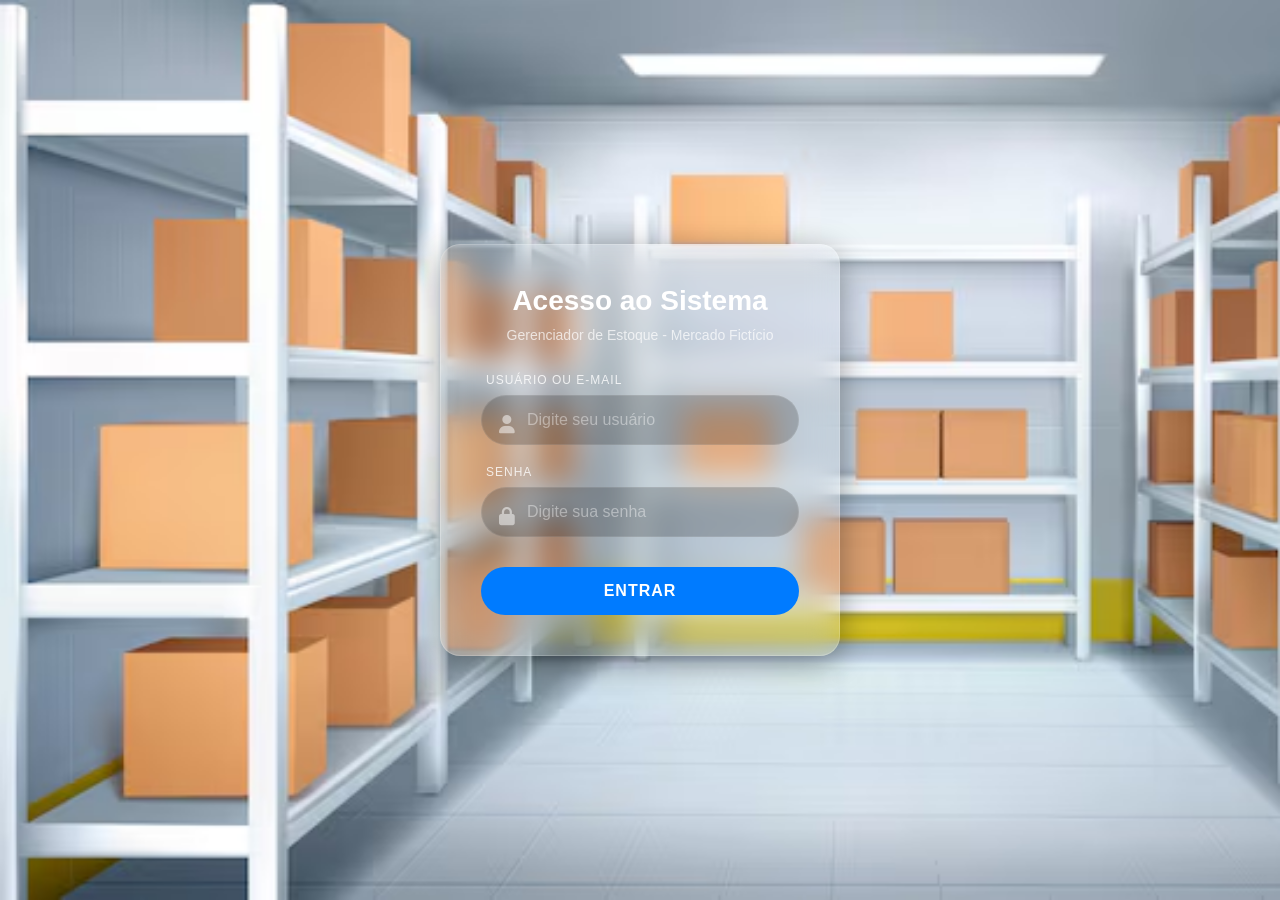
<file: PIM_III_Estoque/Front-End-Web/index.html>
<!doctype html>
<html lang="pt-BR">
  <head>
    <meta charset="UTF-8" />
    <meta name="viewport" content="width=device-width, initial-scale=1.0" />
    <title>Acesso - Gerenciador de Estoque</title>
    <link rel="stylesheet" href="style.css" />
    <link rel="icon" href="imagem/fotoestoque.png" />
    <link rel="stylesheet" href="https://cdnjs.cloudflare.com/ajax/libs/font-awesome/6.0.0/css/all.min.css" />
    <link href="https://fonts.googleapis.com/css2?family=Poppins:wght@400;600&display=swap" rel="stylesheet">
  </head>
  <body class="login-page-body">
    
    <div class="login-page-wrapper">
        
        <div class="login-card-glass">
            <h2>Acesso ao Sistema</h2>
            <p>Gerenciador de Estoque - Mercado Fictício</p>
            
            <form id="formLogin">
                
                <div class="input-group-icon">
                    <label for="email">Usuário ou E-mail</label>
                    <i class="fa-solid fa-user"></i>
                    <input type="text" id="email" placeholder="Digite seu usuário" required />
                </div>
                
                <div class="input-group-icon">
                    <label for="senha">Senha</label>
                    <i class="fa-solid fa-lock"></i>
                    <input type="password" id="senha" placeholder="Digite sua senha" required />
                </div>

                <button type="submit" class="btn-login-round">Entrar</button>
            </form>
        </div>
    </div>

    <script src="app.js"></script>

    <div vw class="enabled">
      <div vw-access-button class="active"></div>
      <div vw-plugin-wrapper>
        <div class="vw-plugin-top-wrapper"></div>
      </div>
    </div>
    <script src="https://vlibras.gov.br/app/vlibras-plugin.js"></script>
    <script>
      new window.VLibras.Widget("https://vlibras.gov.br/app");
    </script>
  </body>
</html>
</file>
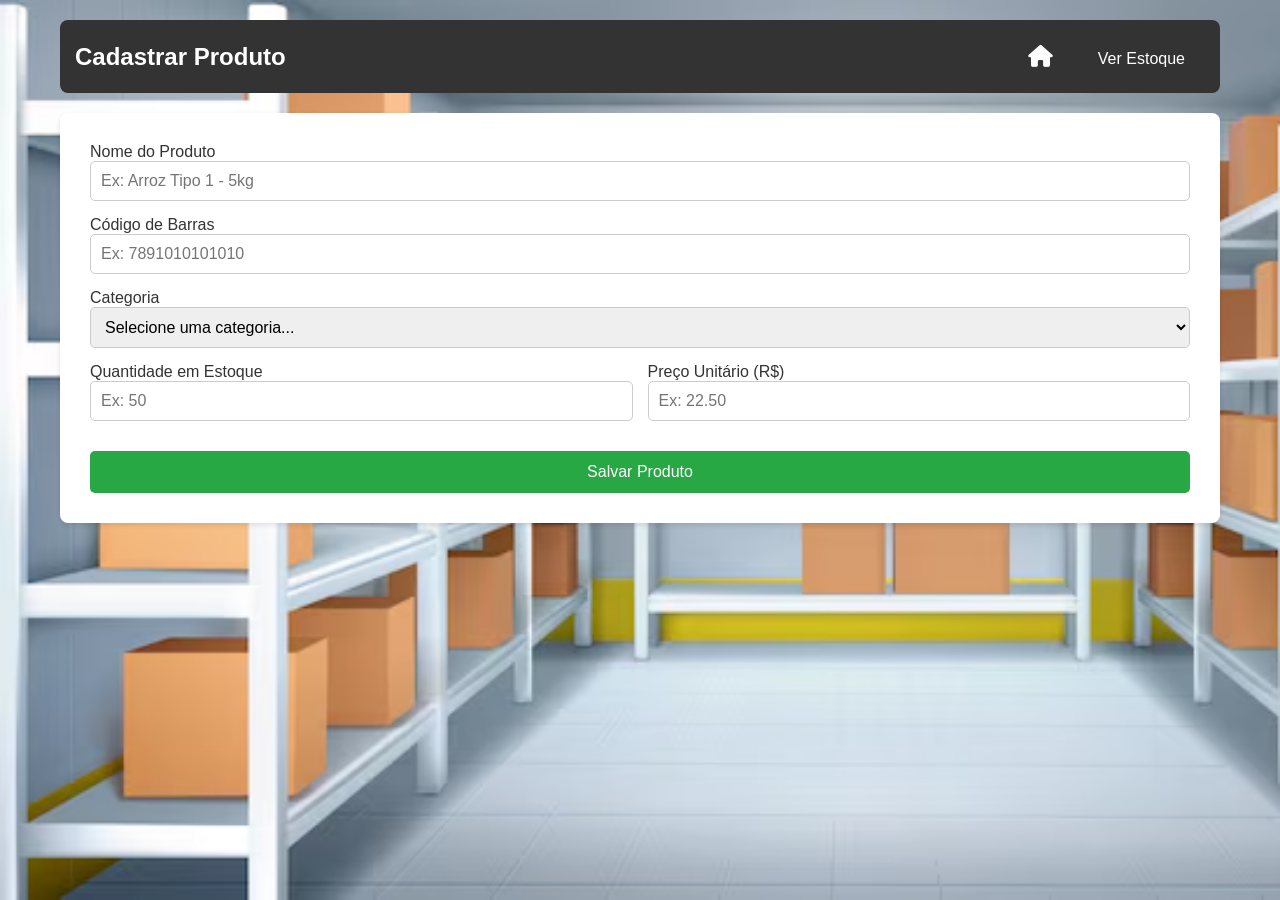
<file: PIM_III_Estoque/Front-End-Web/cadastro.html>
<!doctype html>
<html lang="pt-BR">
  <head>
    <meta charset="UTF-8" />
    <meta name="viewport" content="width=device-width, initial-scale=1.0" />
    <title>Cadastro de Produto - Gerenciador de Estoque</title>
    <link rel="stylesheet" href="style.css" />
    <link rel="icon" href="imagem/fotoestoque.png" />
    <link rel="stylesheet" href="https://cdnjs.cloudflare.com/ajax/libs/font-awesome/6.0.0/css/all.min.css" />

    <style>
      .form-container {
        background-color: white;
        padding: 30px;
        border-radius: 8px;
        box-shadow: 0 2px 5px rgba(0, 0, 0, 0.1);
      }
      .btn-salvar {
        background-color: #28a745; 
        color: white;
        padding: 12px;
        font-size: 16px;
        width: 100%;
        margin-top: 15px;
        border-radius: 5px;
        border: none;
        cursor: pointer;
      }
      .btn-salvar:hover {
        background-color: #218838;
      }
    </style>
  </head>
  <body>
    <div class="container">
      <header class="header-painel" style="background-color: #333; color: white; padding: 15px; border-radius: 8px; margin-bottom: 20px; display: flex; justify-content: space-between; align-items: center;">
        <h2>Cadastrar Produto</h2>
        <nav>
          <a href="inicio.html" class="botao-inicio" title="Ir para o início">
            <i class="fa-solid fa-house"></i>
          </a>
          <a href="gerenciamento.html" class="acesso-estoque">Ver Estoque</a>
        </nav>
      </header>

      <div class="form-container">
        <form id="formCadastro">
          <div class="form-group">
            <label for="nome">Nome do Produto</label>
            <input type="text" id="nome" placeholder="Ex: Arroz Tipo 1 - 5kg" required />
          </div>

          <div class="form-group">
            <label for="codigoBarras">Código de Barras</label>
            <input type="text" id="codigoBarras" placeholder="Ex: 7891010101010" required />
          </div>

          <div class="form-group">
            <label for="categoria">Categoria</label>
            <select id="categoria" style="padding: 10px; border-radius: 5px; border: 1px solid #ccc; font-size: 16px;" required>
              <option value="">Selecione uma categoria...</option>
              <option value="alimentos">🍚Alimentos Básicos</option>
              <option value="limpeza">Material de Limpeza</option>
              <option value="bebidas">Bebidas</option>
              <option value="higiene">Higiene Pessoal</option>
            </select>
          </div>

          <div class="form-row">
            <div class="form-group">
              <label for="quantidade">Quantidade em Estoque</label>
              <input type="number" id="quantidade" placeholder="Ex: 50" min="0" required />
            </div>

            <div class="form-group">
              <label for="preco">Preço Unitário (R$)</label>
              <input type="number" id="preco" placeholder="Ex: 22.50" step="0.01" min="0" required />
            </div>
          </div>

          <button type="submit" class="btn-salvar">Salvar Produto</button>
        </form>
      </div>
    </div>

    <script src="app.js"></script>
    <div vw class="enabled">
      <div vw-access-button class="active"></div>
      <div vw-plugin-wrapper>
        <div class="vw-plugin-top-wrapper"></div>
      </div>
    </div>
    <script src="https://vlibras.gov.br/app/vlibras-plugin.js"></script>
    <script>
      new window.VLibras.Widget("https://vlibras.gov.br/app");
    </script>
  </body>
</html>
</file>
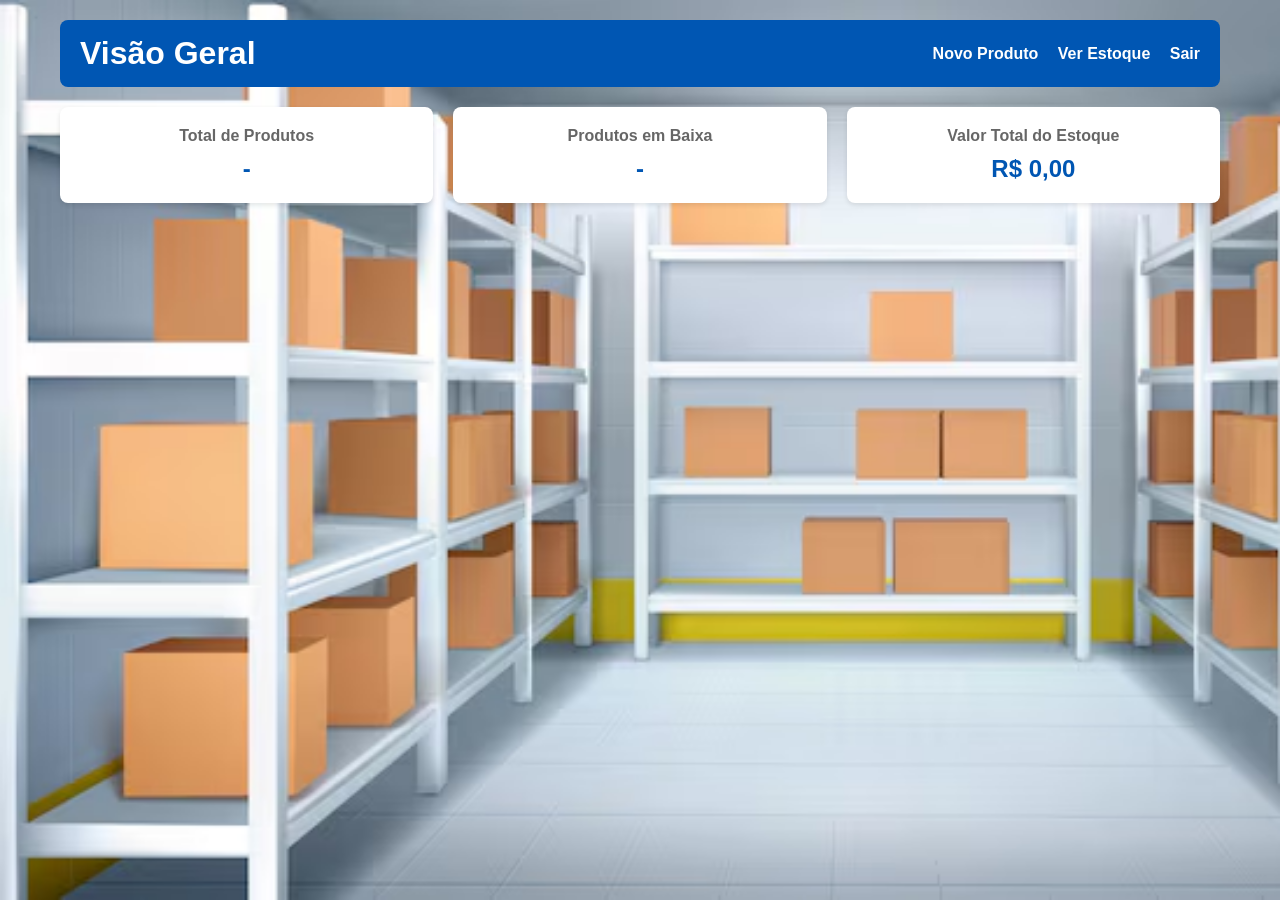
<file: PIM_III_Estoque/Front-End-Web/dashboard.html>
<!DOCTYPE html>
<html lang="pt-BR">
<head>
    <meta charset="UTF-8">
    <meta name="viewport" content="width=device-width, initial-scale=1.0">
    <title>Dashboard - Gerenciador de Estoque</title>
    <link rel="stylesheet" href="style.css">
    <style>
        /* Estilos específicos do Dashboard */
        .header-painel {
            display: flex;
            justify-content: space-between;
            align-items: center;
            background-color: #0056b3;
            color: white;
            padding: 15px 20px;
            border-radius: 8px;
            margin-bottom: 20px;
        }

        .header-painel nav a {
            color: white;
            text-decoration: none;
            margin-left: 15px;
            font-weight: bold;
        }

        /* Estilo dos Cards de Informação */
        .card {
            background-color: white;
            padding: 20px;
            border-radius: 8px;
            box-shadow: 0 2px 5px rgba(0,0,0,0.1);
            text-align: center;
        }

        .card h3 {
            color: #666;
            font-size: 16px;
            margin-bottom: 10px;
        }

        .card p {
            font-size: 24px;
            font-weight: bold;
            color: #0056b3;
        }
    </style>
</head>
<body>
    <div class="container">
        <header class="header-painel">
            <h1>Visão Geral</h1>
            <nav>
                <a href="cadastro.html">Novo Produto</a>
                <a href="gerenciamento.html">Ver Estoque</a>
                <a href="index.html">Sair</a>
            </nav>
        </header>
        
        <main class="dashboard-grid">
            <div class="card">
                <h3>Total de Produtos</h3>
                <p id="totalProdutos">Carregando...</p>
            </div>
            
            <div class="card">
                <h3>Produtos em Baixa</h3>
                <p id="produtosBaixa">Carregando...</p>
            </div>
            
            <div class="card">
                <h3>Valor Total do Estoque</h3>
                <p id="valorEstoque">Carregando...</p>
            </div>
        </main>
    </div>

    <script src="app.js"></script>
</body>
</html>
</file>
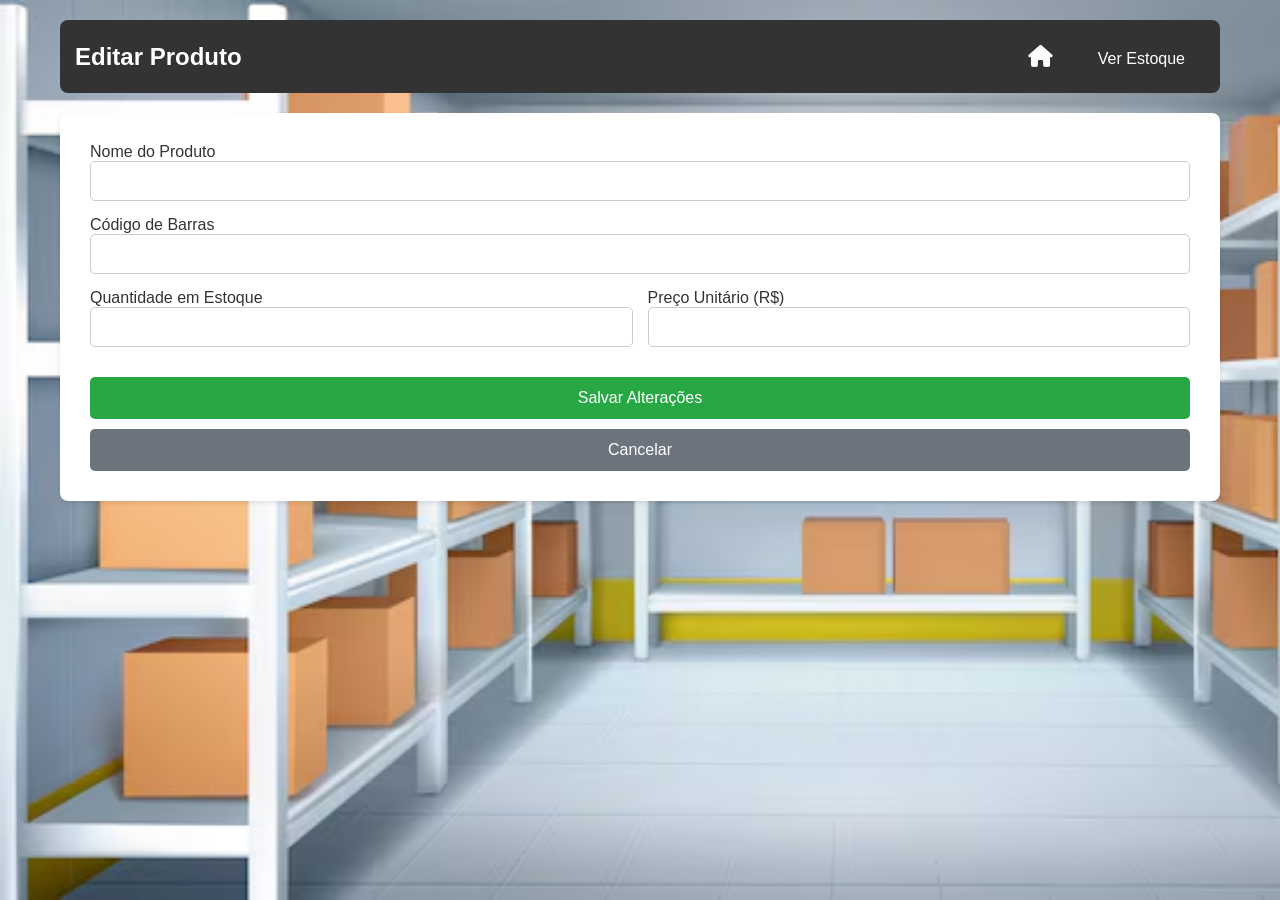
<file: PIM_III_Estoque/Front-End-Web/editar.html>
<!doctype html>
<html lang="pt-BR">
  <head>
    <meta charset="UTF-8" />
    <meta name="viewport" content="width=device-width, initial-scale=1.0" />
    <title>Editar Produto - Gerenciador de Estoque</title>
    <link rel="stylesheet" href="style.css" />
    <link rel="icon" href="imagem/fotoestoque.png" />
    <link rel="stylesheet" href="https://cdnjs.cloudflare.com/ajax/libs/font-awesome/6.0.0/css/all.min.css" />
    <style>
      .form-container {
        background-color: white;
        padding: 30px;
        border-radius: 8px;
        box-shadow: 0 2px 5px rgba(0, 0, 0, 0.1);
      }
      .btn-salvar {
        background-color: #28a745; 
        color: white;
        padding: 12px;
        font-size: 16px;
        width: 100%;
        margin-top: 15px;
        border-radius: 5px;
        border: none;
        cursor: pointer;
      }
      .btn-salvar:hover {
        background-color: #218838;
      }
      .btn-cancelar {
        background-color: #6c757d; 
        color: white;
        padding: 12px;
        font-size: 16px;
        width: 100%;
        margin-top: 10px;
        border-radius: 5px;
        border: none;
        cursor: pointer;
        display: block;
        text-align: center;
        text-decoration: none;
        box-sizing: border-box;
      }
    </style>
  </head>
  <body>
    <div class="container">
      <header class="header-painel" style="background-color: #333; color: white; padding: 15px; border-radius: 8px; margin-bottom: 20px; display: flex; justify-content: space-between; align-items: center;">
        <h2>Editar Produto</h2>
        <nav>
          <a href="inicio.html" class="botao-inicio">
            <i class="fa-solid fa-house"></i>
          </a>
          <a href="gerenciamento.html" class="acesso-estoque">Ver Estoque</a>
        </nav>
      </header>

      <div class="form-container">
        <form id="formEditar">
          <input type="hidden" id="editId" />

          <div class="form-group">
            <label for="editNome">Nome do Produto</label>
            <input type="text" id="editNome" required />
          </div>

          <div class="form-group">
            <label for="editCodigoBarras">Código de Barras</label>
            <input type="text" id="editCodigoBarras" required />
          </div>

          <div class="form-row">
            <div class="form-group">
              <label for="editQuantidade">Quantidade em Estoque</label>
              <input type="number" id="editQuantidade" min="0" required />
            </div>

            <div class="form-group">
              <label for="editPreco">Preço Unitário (R$)</label>
              <input type="number" id="editPreco" step="0.01" min="0" required />
            </div>
          </div>

          <button type="submit" class="btn-salvar">Salvar Alterações</button>
          <a href="gerenciamento.html" class="btn-cancelar">Cancelar</a>
        </form>
      </div>
    </div>

    <script src="app.js"></script>
    <div vw class="enabled">
      <div vw-access-button class="active"></div>
      <div vw-plugin-wrapper>
        <div class="vw-plugin-top-wrapper"></div>
      </div>
    </div>
    <script src="https://vlibras.gov.br/app/vlibras-plugin.js"></script>
    <script>
      new window.VLibras.Widget("https://vlibras.gov.br/app");
    </script>
  </body>
</html>
</file>
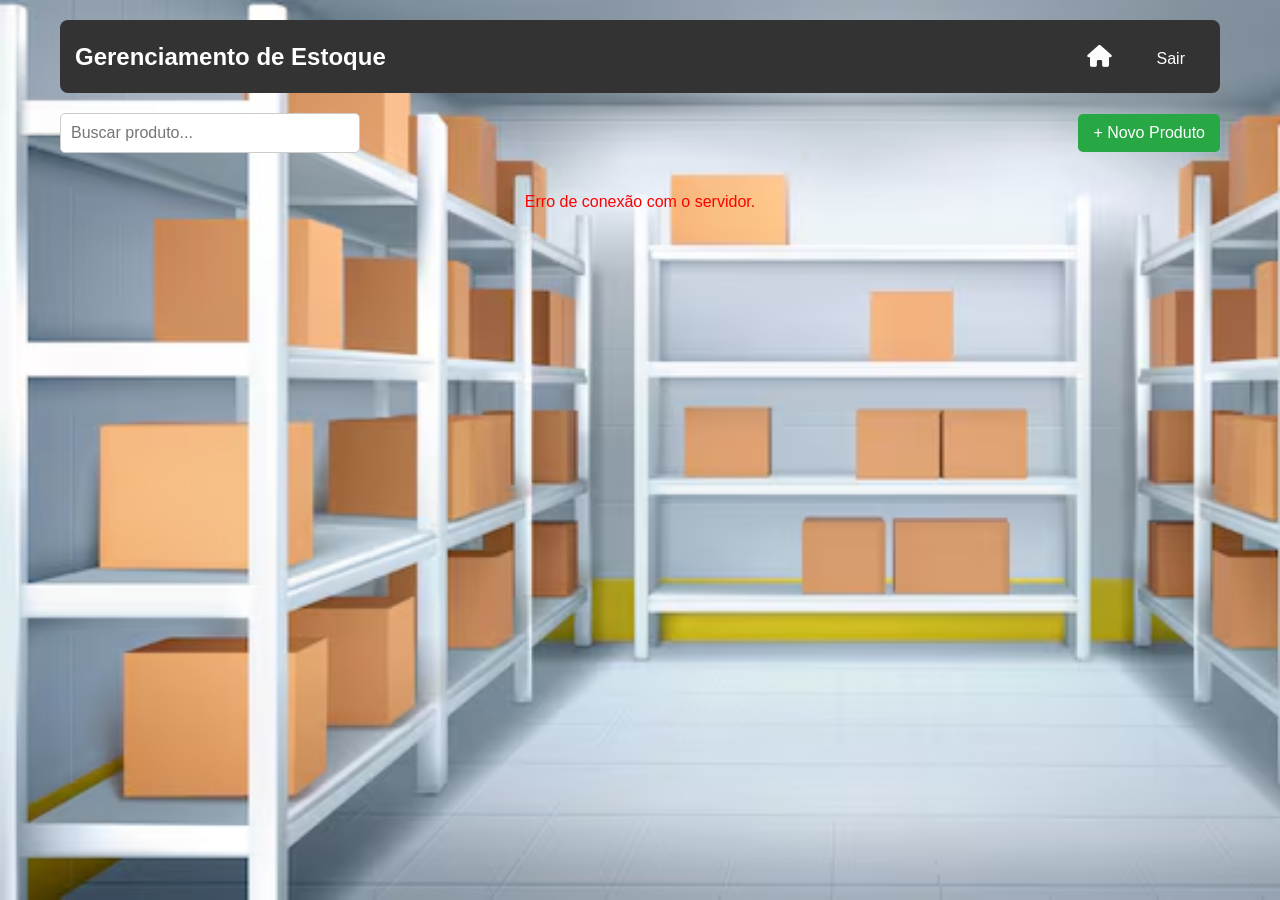
<file: PIM_III_Estoque/Front-End-Web/gerenciamento.html>
<!doctype html>
<html lang="pt-BR">
  <head>
    <meta charset="UTF-8" />
    <meta name="viewport" content="width=device-width, initial-scale=1.0" />
    <title>Gerenciamento do Estoque</title>
    <link rel="stylesheet" href="style.css" />
    <link rel="icon" href="imagem/fotoestoque.png" />
    <link
      rel="stylesheet"
      href="https://cdnjs.cloudflare.com/ajax/libs/font-awesome/6.0.0/css/all.min.css"
    />
    <style>
      /* Estilos específicos para a lista de produtos */
      .acoes-topo {
        display: flex;
        justify-content: space-between;
        align-items: center;
        margin-bottom: 20px;
      }

      .acoes-topo a {
        background-color: #28a745;
        color: white;
        padding: 10px 15px;
        text-decoration: none;
        border-radius: 5px;
      }
      .acoes-topo a:hover {
        background-color: #218838;
      }

      .lista-produtos {
        display: flex;
        flex-direction: column;
        gap: 15px;
      }

      .produto-item {
        background-color: white;
        padding: 15px;
        border-radius: 8px;
        box-shadow: 0 2px 4px rgba(0, 0, 0, 0.1);
        border-left: 5px solid #0056b3;
        display: flex;
        flex-direction: column; /* Mobile: empilhado */
        gap: 10px;
      }

      .produto-info h4 {
        margin-bottom: 5px;
        color: #333;
      }

      .produto-info p {
        font-size: 14px;
        color: #666;
      }

      .botoes-acao button {
        padding: 5px 10px;
        margin-right: 5px;
        font-size: 14px;
      }

      .btn-editar {
        background-color: #ffc107;
        color: black;
      }
      .btn-editar:hover {
        background-color: #eeb301;
      }
      .btn-excluir {
        background-color: #dc3545;
        color: white;
      }
      .btn-excluir:hover {
        background-color: #c93040;
      }

      /* Tablet e Desktop: transforma o card em uma linha horizontal */
      @media (min-width: 768px) {
        .produto-item {
          flex-direction: row;
          justify-content: space-between;
          align-items: center;
        }
      }
    </style>
  </head>
  <body>
    <div class="container">
      <header
        class="header-painel"
        style="
          background-color: #333;
          color: white;
          padding: 15px;
          border-radius: 8px;
          margin-bottom: 20px;
          display: flex;
          justify-content: space-between;
          align-items: center;
        "
      >
        <h2>Gerenciamento de Estoque</h2>
        <nav>
          <a
            href="inicio.html"
            class="botao-inicio"
            title="Voltar para o Início"
            ><i class="fa-solid fa-house"></i
          ></a>
          <a href="index.html" class="sair">Sair</a>
        </nav>
      </header>

      <div class="acoes-topo">
        <input
          type="text"
          id="buscaProduto"
          placeholder="Buscar produto..."
          style="width: 60%; max-width: 300px"
        />
        <a href="cadastro.html">+ Novo Produto</a>
      </div>

      <div class="lista-produtos" id="containerProdutos"></div>
    </div>

    <script src="app.js"></script>
    <div vw class="enabled">
      <div vw-access-button class="active"></div>
      <div vw-plugin-wrapper>
        <div class="vw-plugin-top-wrapper"></div>
      </div>
    </div>
    <script src="https://vlibras.gov.br/app/vlibras-plugin.js"></script>
    <script>
      new window.VLibras.Widget("https://vlibras.gov.br/app");
    </script>
  </body>
</html>
</file>
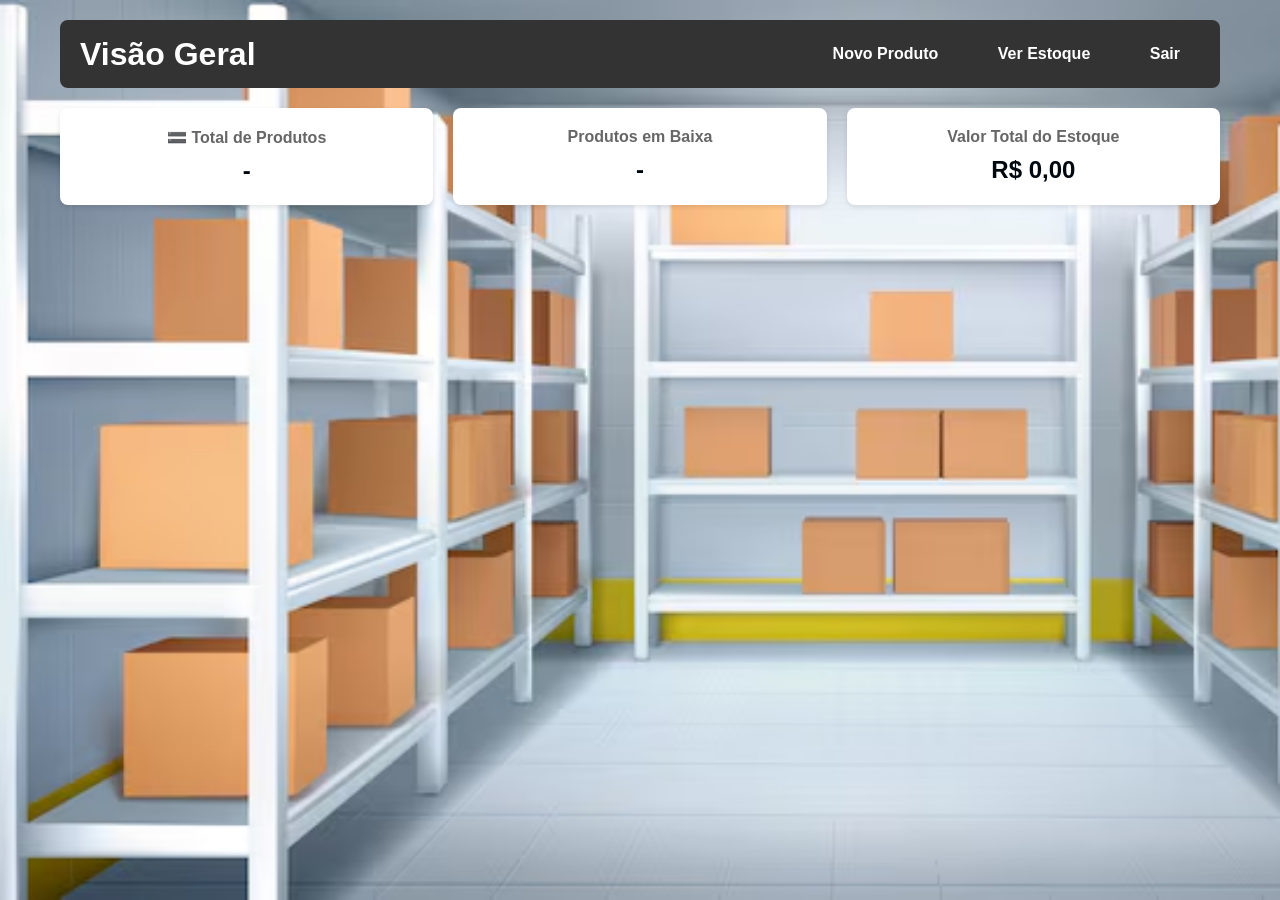
<file: PIM_III_Estoque/Front-End-Web/inicio.html>
<!doctype html>
<html lang="pt-BR">
  <head>
    <meta charset="UTF-8" />
    <meta name="viewport" content="width=device-width, initial-scale=1.0" />
    <title>Gerenciador de Estoque</title>
    <link rel="stylesheet" href="style.css" />
    <link rel="icon" href="imagem/fotoestoque.png" />

    <style>
      /* Estilos específicos do Dashboard */
      .header-painel {
        display: flex;
        justify-content: space-between;
        align-items: center;
        background-color: #333;
        color: white;
        padding: 15px 20px;
        border-radius: 8px;
        margin-bottom: 20px;
      }

      .header-painel nav a {
        color: white;
        text-decoration: none;
        margin-left: 15px;
        font-weight: bold;
      }

      /* Estilo dos Cards de Informação */
      .card {
        background-color: white;
        padding: 20px;
        border-radius: 8px;
        box-shadow: 0 2px 5px rgba(0, 0, 0, 0.1);
        text-align: center;
      }

      .card h3 {
        color: #666;
        font-size: 16px;
        margin-bottom: 10px;
      }

      .card p {
        font-size: 24px;
        font-weight: bold;
        color: #00080f;
      }
    </style>
  </head>
  <body>
    <div class="container">
      <header class="header-painel">
        <h1>Visão Geral</h1>
        <nav>
          <a href="cadastro.html" class="novo-produto">Novo Produto</a>
          <a href="gerenciamento.html" class="acesso-estoque">Ver Estoque</a>
          <a href="index.html" class="sair">Sair</a>
        </nav>
      </header>

      <main class="dashboard-grid">
        <div class="card">
          <h3>🟰 Total de Produtos</h3>
          <p id="totalProdutos">Carregando...</p>
        </div>

        <div class="card">
          <h3>Produtos em Baixa</h3>
          <p id="produtosBaixa">Carregando...</p>
        </div>

        <div class="card">
          <h3>Valor Total do Estoque</h3>
          <p id="valorEstoque">Carregando...</p>
        </div>
      </main>
    </div>

    <script src="app.js"></script>
    <div vw class="enabled">
      <div vw-access-button class="active"></div>
      <div vw-plugin-wrapper>
        <div class="vw-plugin-top-wrapper"></div>
      </div>
    </div>
    <script src="https://vlibras.gov.br/app/vlibras-plugin.js"></script>
    <script>
      new window.VLibras.Widget("https://vlibras.gov.br/app");
    </script>
  </body>
</html>
</file>
<file: PIM_III_Estoque/Front-End-Web/style.css>
/* style.css - Regras Globais e Responsividade */
* {
  margin: 0;
  padding: 0;
  box-sizing: border-box;
  font-family: Arial, sans-serif;
 
}

body {
  background-color: #f4f4f9;
  color: #333;
  display: flex;
  flex-direction: column;
  min-height: 100vh;
  background-image: url(imagem/backgorund.avif);
  background-repeat: no-repeat;
  background-size: cover;
}

/* Container principal para centralizar o conteúdo */
.container {
  width: 100%;
  max-width: 1200px;
  margin: 0 auto;
  padding: 20px;
}

/* --- Layout Padrão (Mobile First) --- */

/* Grid para o Dashboard: 1 coluna no celular */
.dashboard-grid {
  display: grid;
  grid-template-columns: 1fr;
  gap: 20px;
}

/* Formulários (Login e Cadastro): 1 campo por linha */
.form-group {
  display: flex;
  flex-direction: column;
  margin-bottom: 15px;
}

.botao-inicio {
  font-size: 22px; /* Tamanho da casinha */
  color: #fdfcfc; /* Cor da casinha */
  text-decoration: none; /* Remove o sublinhado do link */
  padding: 10px;
  transition: color 0.3s;
  display: inline-flex;
  align-items: center;
  justify-content: center;
  padding: 10px 20px;
  background-color: transparent;
  border-radius: 8px;
  transition: all 0.3s ease;
}

.botao-inicio:hover {
  background-color: #007bff;
  color: white;
  border-radius: 25px;
  transform: translateY(-2px);
  box-shadow: 0 4px 12px rgba(0, 123, 255, 0.3);
}
.acesso-estoque {
  display: inline-flex;
  align-items: center;
  justify-content: center;
  padding: 10px 20px;
  color: white; /* Cor do texto inicial */
  text-decoration: none;
  font-family: sans-serif;
  font-weight: 500;

  /* 2. O retângulo "invisível" */
  background-color: transparent;
  border-radius: 8px; /* Começa levemente arredondado */

  /* 3. Transição suave para todas as propriedades */
  transition: all 0.3s ease;
}
.acesso-estoque:hover {
  background-color: #007bff; /* Cor de fundo que aparece */
  color: white; /* Cor do texto muda para contrastar */
  border-radius: 25px; /* As pontas ficam mais redondas */
  transform: translateY(-2px); /* O "salto" sutil */
  box-shadow: 0 4px 12px rgba(0, 123, 255, 0.3); /* Sombra suave */
}
.botao-clean i {
  margin-right: 8px;
}
.sair {
  display: inline-flex;
  align-items: center;
  justify-content: center;
  padding: 10px 20px;
  color: white;
  text-decoration: none;
  font-family: sans-serif;
  font-weight: 500;
  background-color: transparent;
  border-radius: 8px;
  transition: all 0.3s ease;
}
.sair:hover {
  background-color: #007bff;
  color: white;
  border-radius: 25px;
  transform: translateY(-2px);
  box-shadow: 0 4px 12px rgba(0, 123, 255, 0.3);
}
.novo-produto {
  display: inline-flex;
  align-items: center;
  justify-content: center;
  padding: 10px 20px;
  color: white;
  text-decoration: none;
  font-family: sans-serif;
  font-weight: 500;
  background-color: transparent;
  border-radius: 8px;
  transition: all 0.3s ease;
}
.novo-produto:hover {
  background-color: #007bff;
  color: white;
  border-radius: 25px;
  transform: translateY(-2px);
  box-shadow: 0 4px 12px rgba(0, 123, 255, 0.3);
}

input,
button {
  padding: 10px;
  font-size: 16px;
  border-radius: 5px;
  border: 1px solid #ccc;
}

button {
  background-color: #0056b3;
  color: white;
  cursor: pointer;
  border: none;
}

/* --- Adaptação para Telas Maiores (Desktop/Tablets) --- */
@media (min-width: 768px) {
  /* Dashboard: 3 colunas no desktop */
  .dashboard-grid {
    grid-template-columns: repeat(3, 1fr);
  }

  /* Formulário de Cadastro: coloca os campos lado a lado se necessário */
  .form-row {
    display: grid;
    grid-template-columns: 1fr 1fr;
    gap: 15px;
  }
}


/* --- Estilos Específicos para a Página de Login (Glassmorphism) --- */

/* Wrapper que centraliza o card e aplica o fundo na tela inteira */
.login-page-wrapper {
    display: flex;
    justify-content: center;
    align-items: center;
    min-height: 100vh;
    width: 100%;
    margin: 0;
    padding: 20px;
    /* Imagem de fundo baseada na inspiração (troque a URL se quiser) */
    background: url('https://images.unsplash.com/photo-1599723226767-c61947b1c313?q=80&w=1920&auto=format&fit=crop') no-repeat center center fixed;
    background-size: cover;
    font-family: 'Poppins', sans-serif; /* Fonte moderna */
}

/* O card semi-transparente com efeito de vidro */
.login-card-glass {
    background: rgba(255, 255, 255, 0.15); /* Semi-transparente */
    backdrop-filter: blur(15px); /* Efeito de desfoque do fundo */
    -webkit-backdrop-filter: blur(15px); /* Suporte para Safari */
    padding: 40px;
    border-radius: 20px;
    width: 100%;
    max-width: 400px; /* Limita o tamanho no Desktop */
    box-shadow: 0 8px 32px 0 rgba(0, 0, 0, 0.37);
    border: 1px solid rgba(255, 255, 255, 0.18);
    text-align: center;
}

.login-card-glass h2 {
    color: white;
    font-size: 28px;
    margin-bottom: 10px;
    font-weight: 600;
}

.login-card-glass p {
    color: rgba(255, 255, 255, 0.7);
    margin-bottom: 30px;
    font-size: 14px;
}

/* Grupos de input com ícones (posicionamento relativo) */
.input-group-icon {
    position: relative;
    margin-bottom: 20px;
    text-align: left;
}

.input-group-icon label {
    display: block;
    color: rgba(255, 255, 255, 0.8);
    font-size: 12px;
    text-transform: uppercase;
    letter-spacing: 1px;
    margin-bottom: 8px;
    margin-left: 5px;
}

/* Os inputs baseados na imagem (bordas arredondadas, fundo escuro transparente) */
.input-group-icon input {
    width: 100%;
    padding: 15px 15px 15px 45px; /* Espaço na esquerda para o ícone */
    background: rgba(0, 0, 0, 0.2);
    border: 1px solid rgba(255, 255, 255, 0.1);
    border-radius: 50px; /* Arredondado */
    color: white;
    font-size: 16px;
    transition: all 0.3s ease;
}

.input-group-icon input::placeholder {
    color: rgba(255, 255, 255, 0.4);
}

.input-group-icon input:focus {
    outline: none;
    background: rgba(0, 0, 0, 0.4);
    border-color: #007bff; /* Azul moderno no foco */
    box-shadow: 0 0 10px rgba(0, 123, 255, 0.5);
}

/* Posicionamento dos ícones do FontAwesome dentro do input */
.input-group-icon i {
    position: absolute;
    left: 18px;
    top: 42px; /* Ajuste para centralizar verticalmente no input */
    color: rgba(255, 255, 255, 0.5);
    font-size: 18px;
}

/* Botão Entrar arredondado e com hover */
.btn-login-round {
    width: 100%;
    padding: 15px;
    background-color: #007bff; /* Azul moderno */
    color: white;
    border: none;
    border-radius: 50px; /* Arredondado */
    font-size: 16px;
    font-weight: 600;
    text-transform: uppercase;
    letter-spacing: 1px;
    cursor: pointer;
    transition: background-color 0.3s ease, transform 0.1s ease;
    margin-top: 10px;
}

.btn-login-round:hover {
    background-color: #0056b3;
}

.btn-login-round:active {
    transform: scale(0.98); /* Efeito de clique */
}

/* Responsividade: Garante que o card não quebre em celulares muito pequenos */
@media (max-width: 480px) {
    .login-card-glass {
        padding: 30px 20px;
    }
}
</file>
